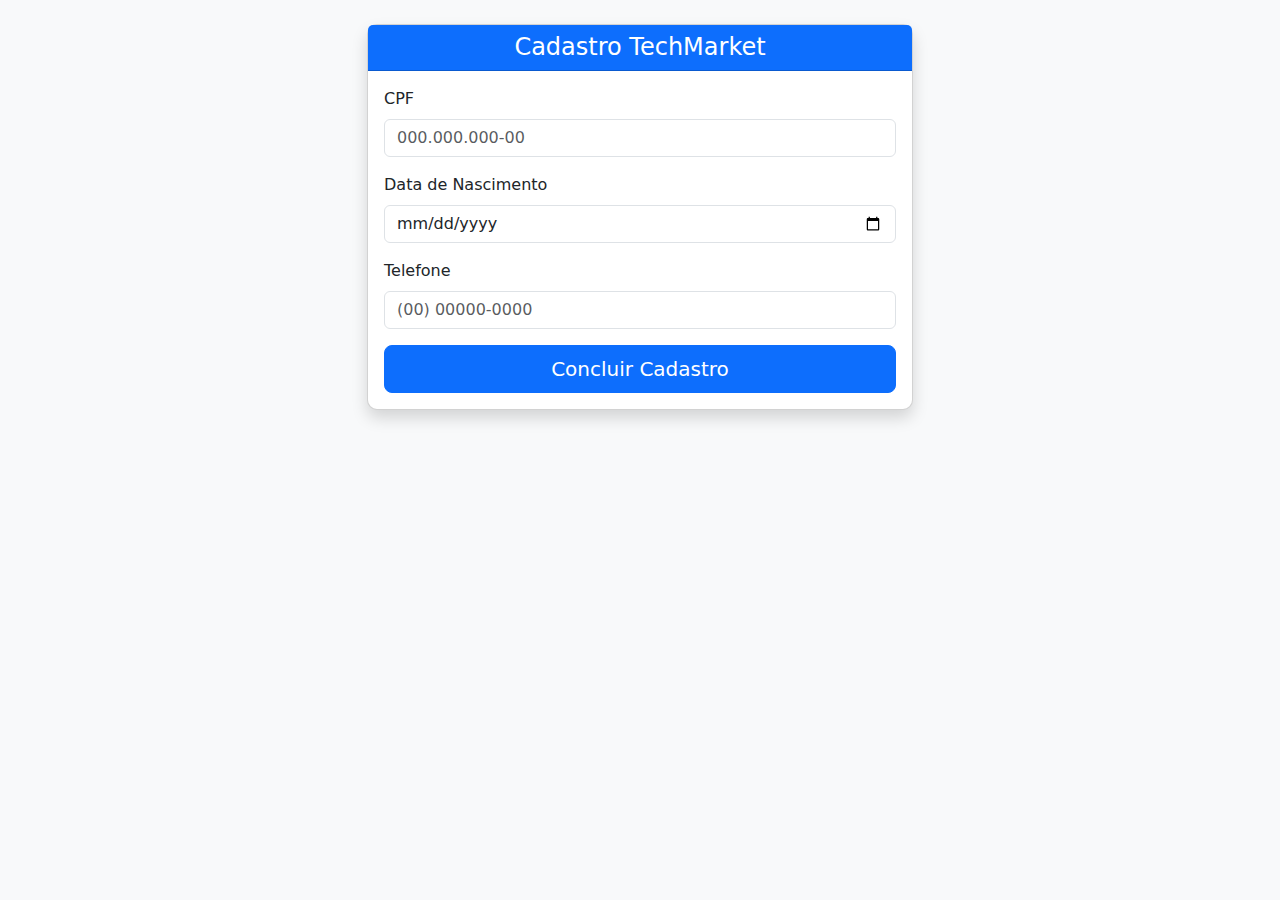
<file: desenvolvimento_javascript/cadastro.html>
<!DOCTYPE html>
<html lang="pt-BR">
<head>
    <meta charset="UTF-8">
    <meta name="viewport" content="width=device-width, initial-scale=1.0">
    <title>TechMarket - Cadastro</title>
    <link href="https://cdn.jsdelivr.net/npm/bootstrap@5.3.8/dist/css/bootstrap.min.css" rel="stylesheet">
    <link href="cadastro.css" rel="stylesheet">
</head>
<body class="bg-light">
    <div class="container py-4">
        <div class="row justify-content-center">
            <div class="col-md-6">
                <div class="card shadow">
                    <div class="card-header bg-primary text-white text-center">
                        <h2 class="h4 mb-0">Cadastro TechMarket</h2>
                    </div>
                    <div class="card-body">
                        <form id="formCadastro">
                            <div class="mb-3">
                                <label for="cpf" class="form-label">CPF</label>
                                <input type="text" class="form-control" id="cpf" 
                                       placeholder="000.000.000-00" maxlength="14">
                                <div class="invalid-feedback" id="cpfError"></div>
                            </div>
                            <div class="mb-3">
                                <label for="nascimento" class="form-label">Data de Nascimento</label>
                                <input type="date" class="form-control" id="nascimento">
                                <div class="invalid-feedback" id="nascimentoError"></div>
                            </div>
                            <div class="mb-3">
                                <label for="telefone" class="form-label">Telefone</label>
                                <input type="text" class="form-control" id="telefone" 
                                       placeholder="(00) 00000-0000" maxlength="15">
                                <div class="invalid-feedback" id="telefoneError"></div>
                            </div>
                            <button type="button" class="btn btn-primary w-100 btn-lg" id="btnCadastrar">
                                Concluir Cadastro
                            </button>
                        </form>
                    </div>
                </div>
            </div>
        </div>
    </div>

    <script src="https://cdn.jsdelivr.net/npm/bootstrap@5.3.8/dist/js/bootstrap.bundle.min.js"></script>
    <script src="cadastro.js"></script>
</body>
</html>
</file>
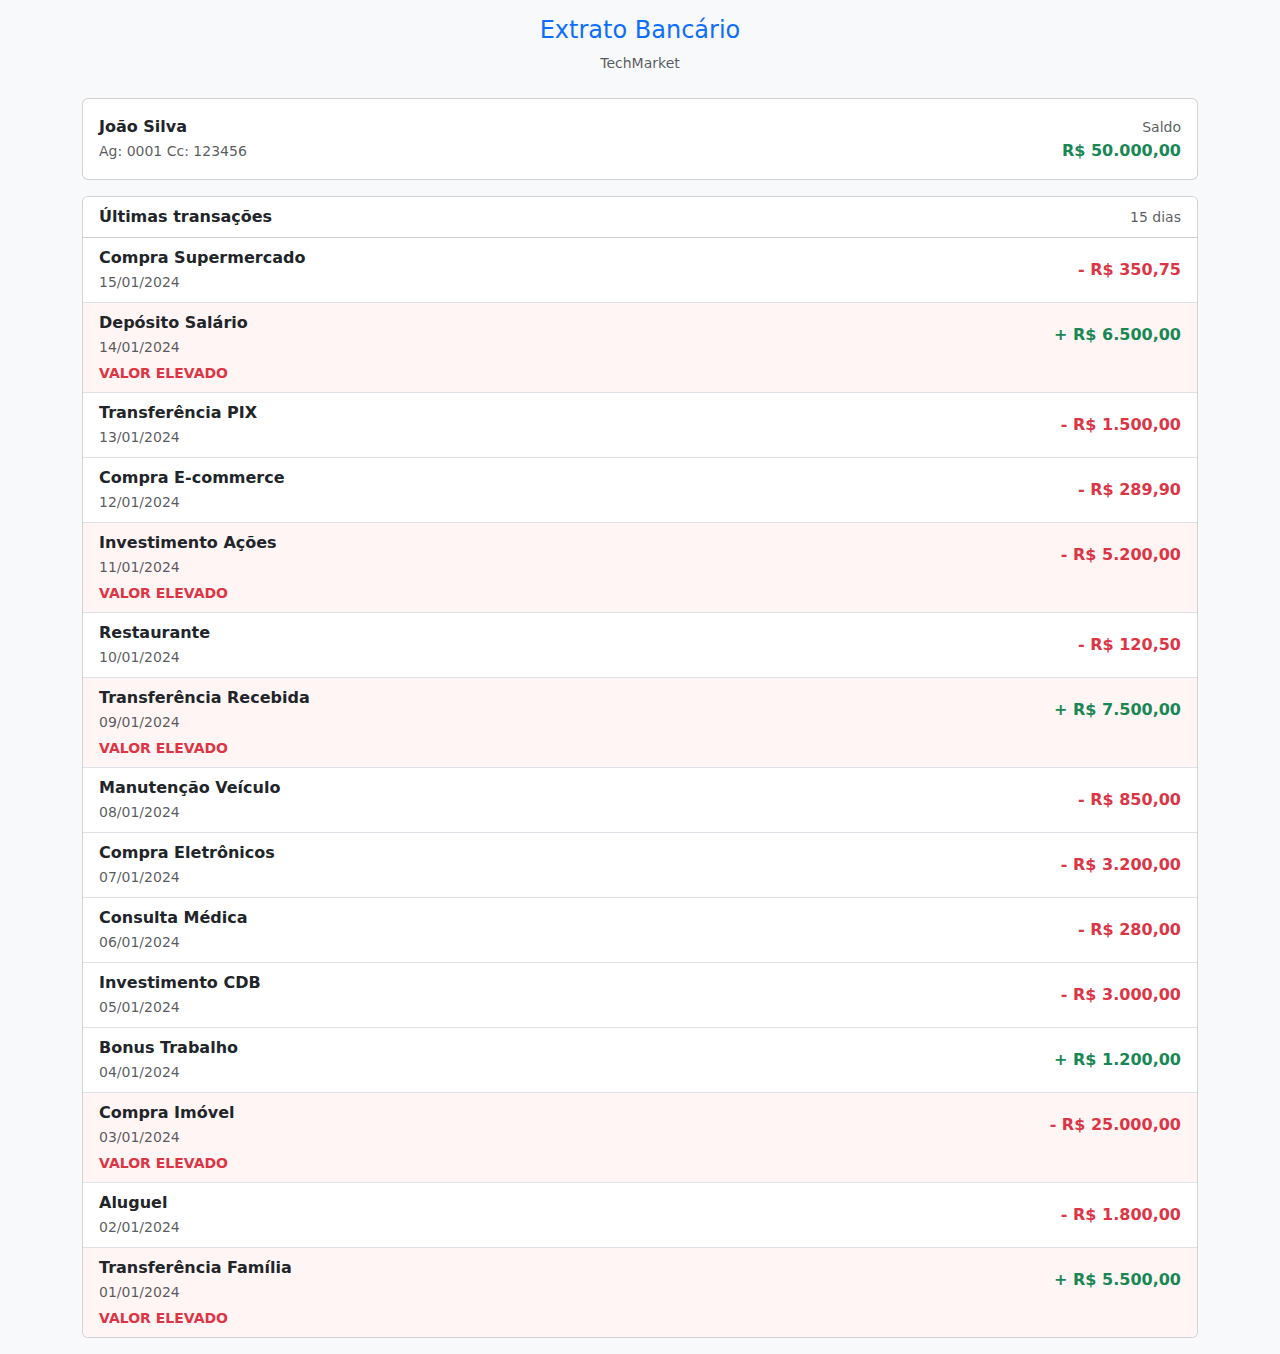
<file: programacao_web/extrato.html>
<!DOCTYPE html>
<html lang="pt-BR">
<head>
    <meta charset="UTF-8">
    <meta name="viewport" content="width=device-width, initial-scale=1.0">
    <title>Extrato TechMarket</title>
    <link href="https://cdn.jsdelivr.net/npm/bootstrap@5.3.8/dist/css/bootstrap.min.css" rel="stylesheet">
    <link href="extrato.css" rel="stylesheet">
</head>
<body class="bg-light">
    <div class="container py-3">
        <div class="text-center mb-4">
            <h1 class="h4 text-primary">Extrato Bancário</h1>
            <p class="text-muted small">TechMarket</p>
        </div>

        <div class="card mb-3">
            <div class="card-body">
                <div class="row">
                    <div class="col-6">
                        <strong>João Silva</strong><br>
                        <small class="text-muted">Ag: 0001 Cc: 123456</small>
                    </div>
                    <div class="col-6 text-end">
                        <small class="text-muted">Saldo</small><br>
                        <strong class="text-success">R$ 50.000,00</strong>
                    </div>
                </div>
            </div>
        </div>

        <div class="card">
            <div class="card-header bg-white">
                <div class="row align-items-center">
                    <div class="col">
                        <strong>Últimas transações</strong>
                    </div>
                    <div class="col-auto">
                        <small class="text-muted">15 dias</small>
                    </div>
                </div>
            </div>
            <div class="list-group list-group-flush" id="lista-transacoes"></div>
        </div>
    </div>

    <script src="https://cdn.jsdelivr.net/npm/bootstrap@5.3.8/dist/js/bootstrap.bundle.min.js"></script>
    <script src="extrato.js"></script>
</body>
</html>
</file>
<file: desenvolvimento_javascript/cadastro.css>
.invalid-feedback {
    display: block;
}

.was-validated .form-control:invalid {
    border-color: #dc3545;
}

.was-validated .form-control:valid {
    border-color: #198754;
}

.card {
    border-radius: 10px;
}

.btn {
    border-radius: 8px;
}
</file>
<file: programacao_web/extrato.css>
.transacao-alta {
    background-color: #fff5f5;
    border-left: 4px solid #dc3545;
}
</file>
